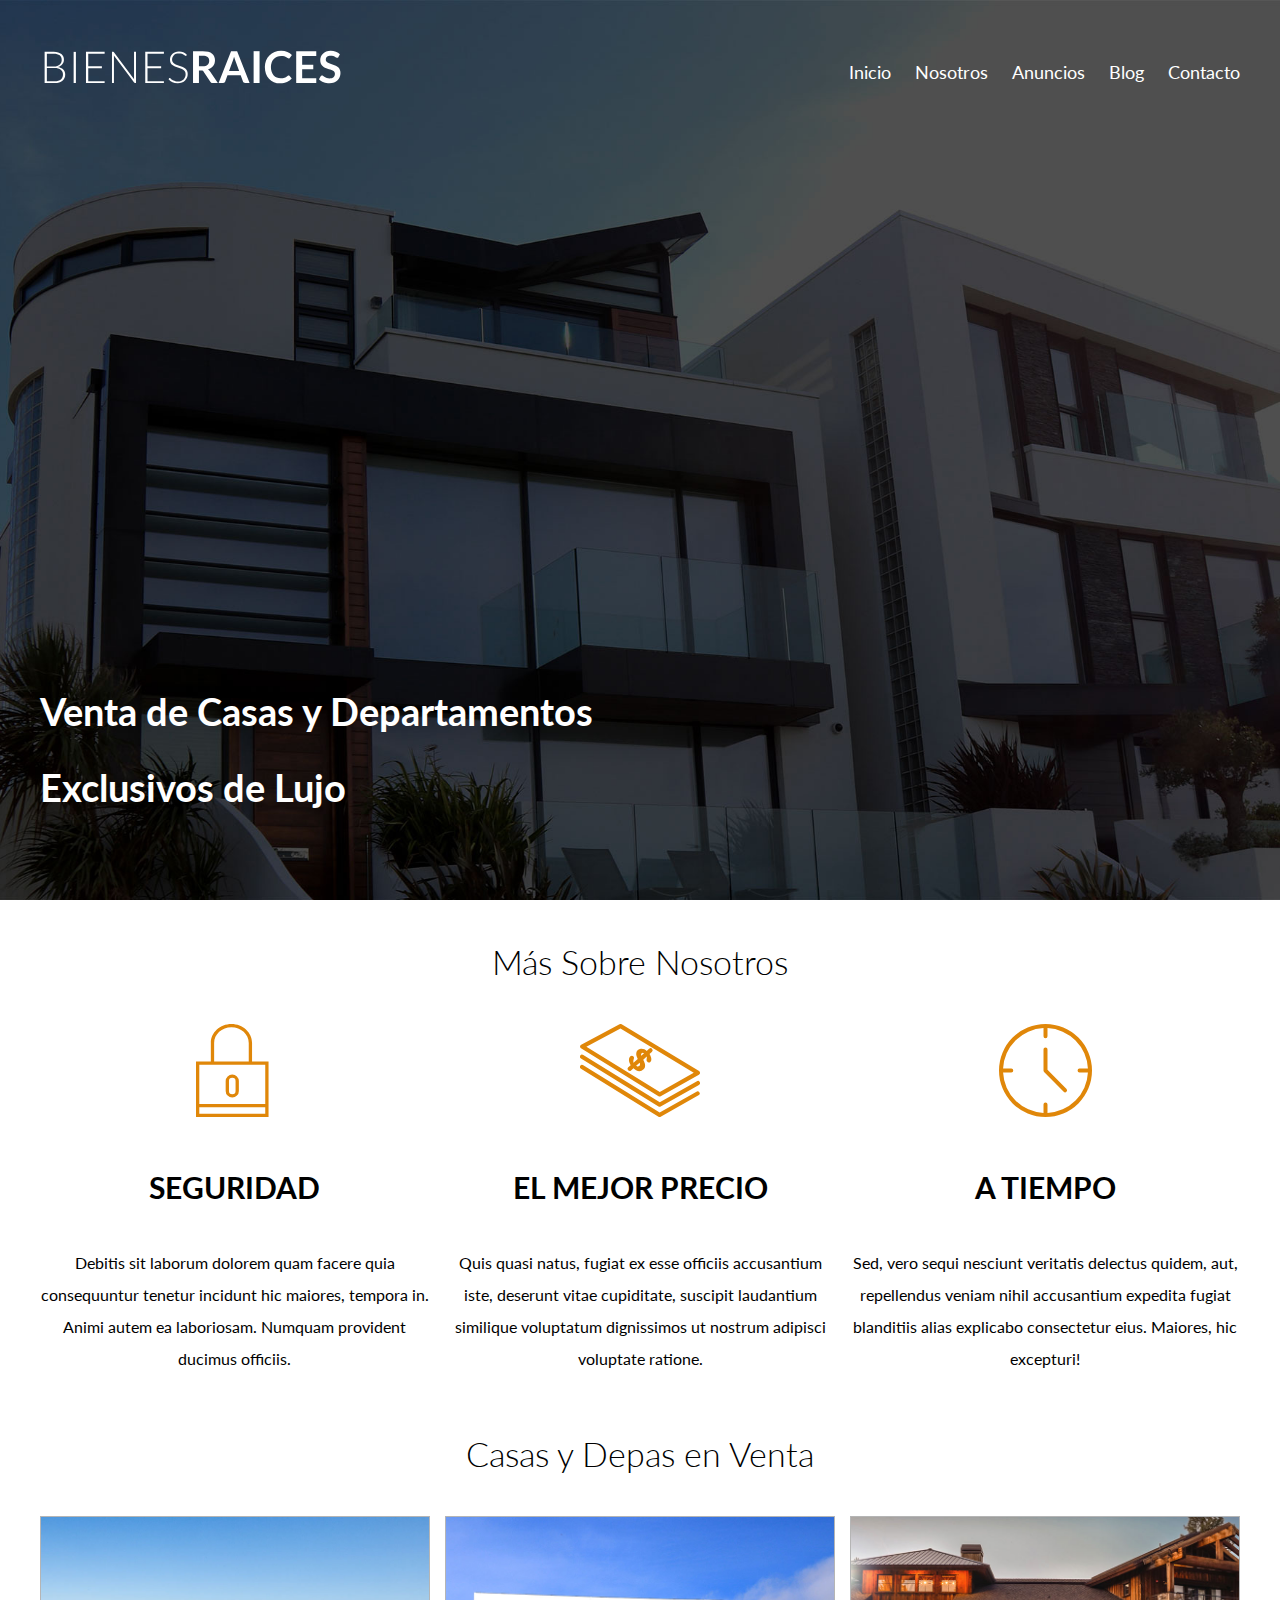
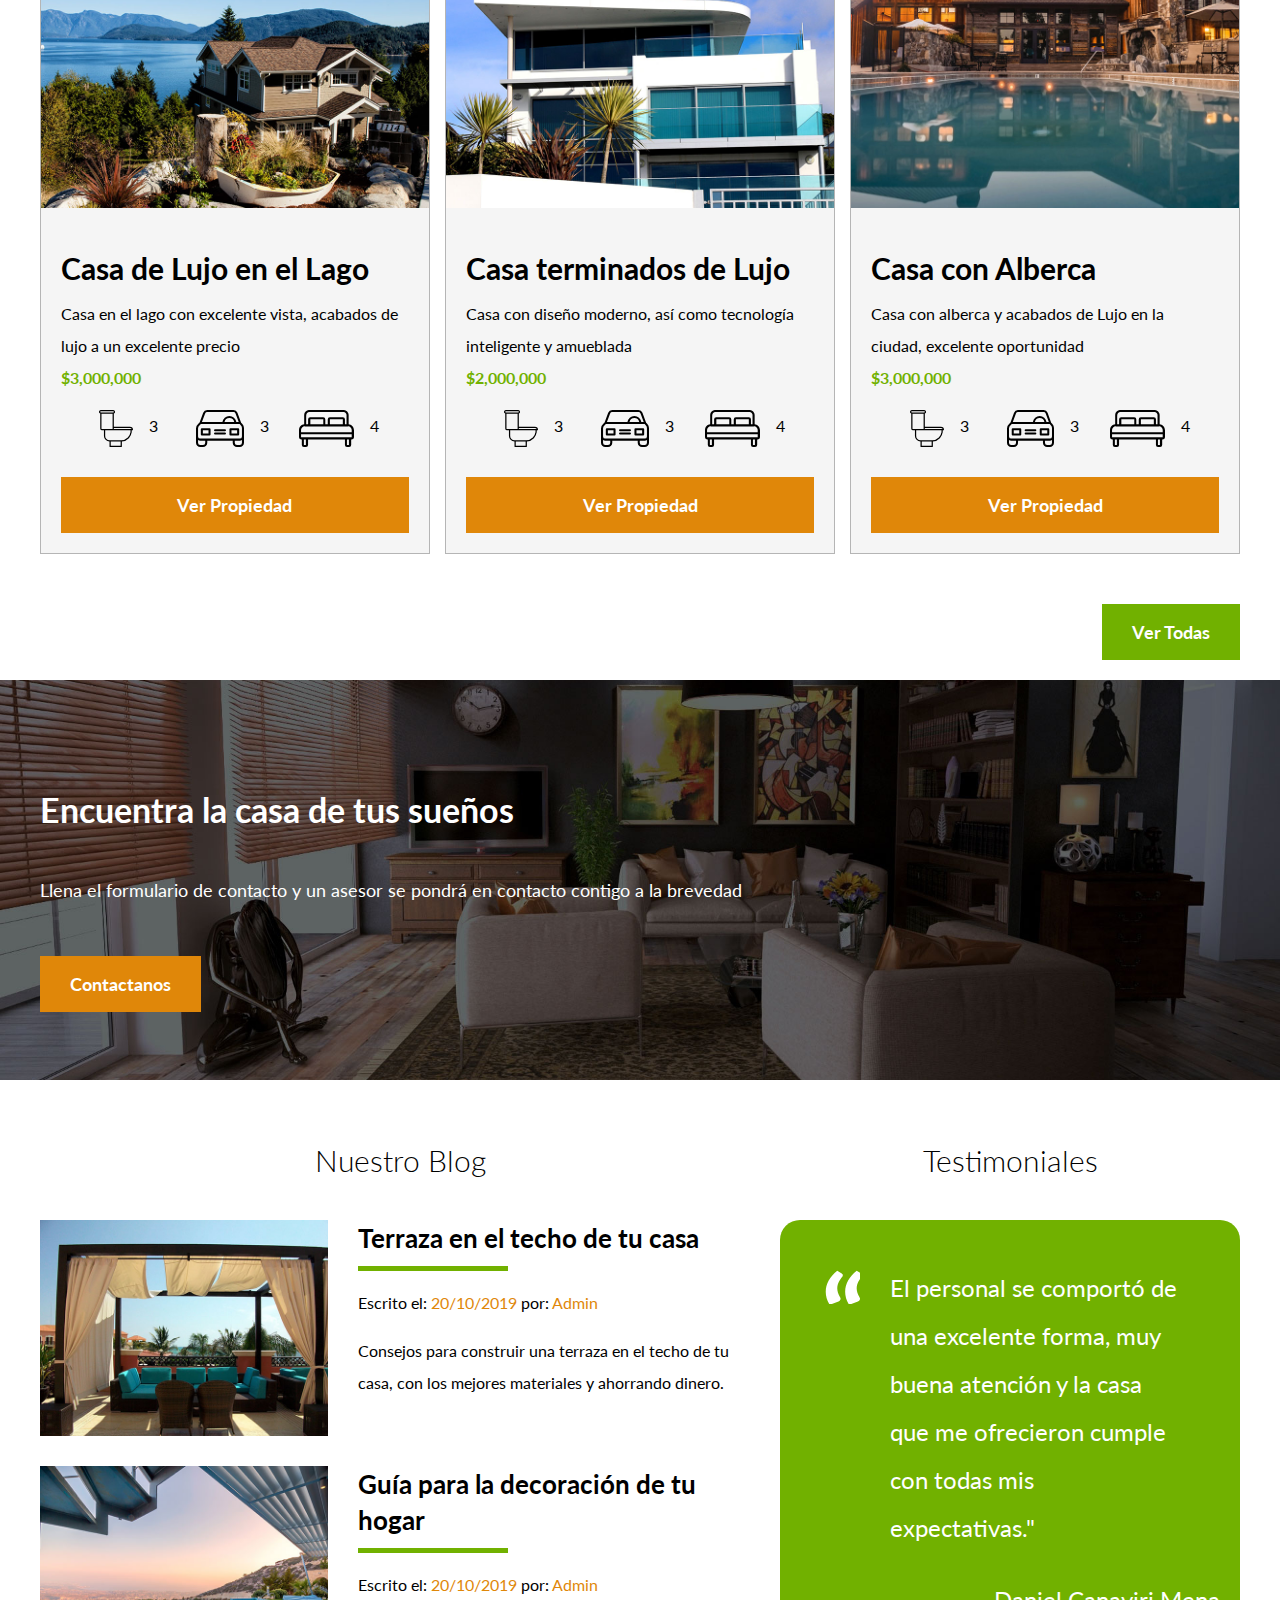
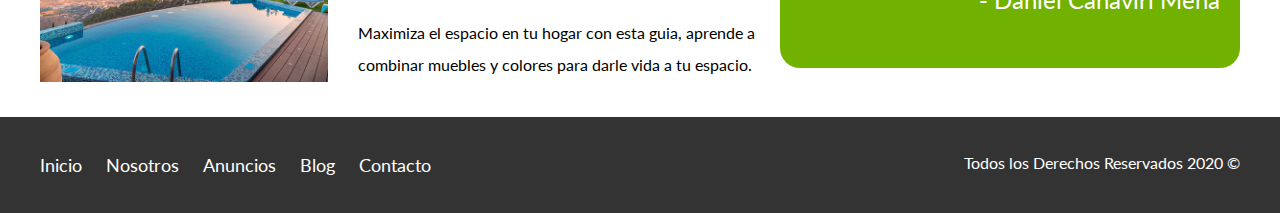
<file: index.html>
<!DOCTYPE html>
<html lang="es">
    <head>
        <meta charset="UTF-8">
        <meta name="viewport" content="width=device-width, initial-scale=1.0">
        <meta http-equiv="X-UA/Compatible" content="ie=edge">
        <title>Document</title>
        <link href="https://fonts.googleapis.com/css2?family=Lato:wght@300;400;700;900&display=swap" rel="stylesheet">
        <link rel="stylesheet" href="css/normalize.css">
        <link rel="stylesheet" href="css/styles.css">
    </head>
    <body>
        <header class="site-header inicio">
            <div class="contenedor contenido-header">
                <div class="barra">
                    <a href="https://danielcanavirimenawebdeveloper.github.io/SitioWeb-1-Bienes-Raices/">
                        <img src="img/logo.svg" alt="Logotipo de Bienes Raices">
                    </a>
                    <nav class="navegacion">
                        <a href="index.html">Inicio</a>
                        <a href="nosotros.html">Nosotros</a>
                        <a href="anuncios.html">Anuncios</a>
                        <a href="blog.html">Blog</a>
                        <a href="contacto.html">Contacto</a>
                    </nav>
                </div>
                <h1>Venta de Casas y Departamentos Exclusivos de Lujo</h1>
            </div>
        </header>

        <section class="contenedor seccion">
            <h2 class="fw-300 centrar-texto">Más Sobre Nosotros</h2>
            <div class="iconos-nosotros">
                <div class="icono">
                    <img src="img/icono1.svg" alt="Icono Seguridad">
                    <h3>Seguridad</h3>
                    <p>Debitis sit laborum dolorem quam facere quia consequuntur tenetur incidunt hic maiores, tempora in. Animi autem ea laboriosam. Numquam provident ducimus officiis.</p>
                </div>
                
                <div class="icono">
                    <img src="img/icono2.svg" alt="Icono Mejor Precio">
                    <h3>El Mejor Precio</h3>
                    <p>Quis quasi natus, fugiat ex esse officiis accusantium iste, deserunt vitae cupiditate, suscipit laudantium similique voluptatum dignissimos ut nostrum adipisci voluptate ratione.</p>
                </div>
                
                <div class="icono">
                    <img src="img/icono3.svg" alt="Icono a Tiempo">
                    <h3>A Tiempo</h3>
                    <p>Sed, vero sequi nesciunt veritatis delectus quidem, aut, repellendus veniam nihil accusantium expedita fugiat blanditiis alias explicabo consectetur eius. Maiores, hic excepturi!</p>
                </div>
            </div>
        </section>

        <main class="contenedor seccion">
            <h2 class="fw-300 centrar-texto">Casas y Depas en Venta</h2>
            <div class="contenedor-anuncios">
                <div class="anuncio">
                    <img src="img/anuncio1.jpg" alt="Anuncio casa en el lago">
                    <div class="contenido-anuncio">
                        <h3>Casa de Lujo en el Lago</h3>
                        <p>Casa en el lago con excelente vista, acabados de lujo a un excelente precio</p>
                        <p class="precio">$3,000,000</p>
                        <ul class="iconos-caracteristicas">
                            <li>
                                <img src="img/icono_wc.svg" alt="icono wc">
                                <p>3</p>
                            </li>
                            <li>
                                <img src="img/icono_estacionamiento.svg" alt="icono autos">
                                <p>3</p>
                            </li>
                            <li>
                                <img src="img/icono_dormitorio.svg" alt="icono habitaciones">
                                <p>4</p>
                            </li>
                        </ul>
                        <a href="anuncio.html" class="boton boton-amarillo d-block">Ver Propiedad</a>
                    </div>
                </div>
                
                <div class="anuncio">
                    <img src="img/anuncio2.jpg" alt="Anuncio casa de lujo">
                    <div class="contenido-anuncio">
                        <h3>Casa terminados de Lujo</h3>
                        <p>Casa con diseño moderno, así como tecnología inteligente y amueblada</p>
                        <p class="precio">$2,000,000</p>
                        <ul class="iconos-caracteristicas">
                            <li>
                                <img src="img/icono_wc.svg" alt="icono wc">
                                <p>3</p>
                            </li>
                            <li>
                                <img src="img/icono_estacionamiento.svg" alt="icono autos">
                                <p>3</p>
                            </li>
                            <li>
                                <img src="img/icono_dormitorio.svg" alt="icono habitaciones">
                                <p>4</p>
                            </li>
                        </ul>
                        <a href="anuncio.html" class="boton boton-amarillo d-block">Ver Propiedad</a>
                    </div>
                </div>
                
                <div class="anuncio">
                    <img src="img/anuncio3.jpg" alt="Anuncio casa con alberca">
                    <div class="contenido-anuncio">
                        <h3>Casa con Alberca</h3>
                        <p>Casa con alberca y acabados de Lujo en la ciudad, excelente oportunidad</p>
                        <p class="precio">$3,000,000</p>
                        <ul class="iconos-caracteristicas">
                            <li>
                                <img src="img/icono_wc.svg" alt="icono wc">
                                <p>3</p>
                            </li>
                            <li>
                                <img src="img/icono_estacionamiento.svg" alt="icono autos">
                                <p>3</p>
                            </li>
                            <li>
                                <img src="img/icono_dormitorio.svg" alt="icono habitaciones">
                                <p>4</p>
                            </li>
                        </ul>
                        <a href="anuncio.html" class="boton boton-amarillo d-block">Ver Propiedad</a>
                    </div>
                </div>
            </div>

            <div class="ver-todas">
                <a href="anuncios.html" class="boton boton-verde">Ver Todas</a>
            </div>
        </main>

        <section class="imagen-contacto">
            <div class="contenedor contenido-contacto">
                <h2>Encuentra la casa de tus sueños</h2>
                <p>Llena el formulario de contacto y un asesor se pondrá en contacto contigo a la brevedad</p>
                <a href="contacto.html" class="boton boton-amarillo">Contactanos</a>
            </div>
        </section>

        <div class="seccion-inferior contenedor seccion">
            <section class="blog">
                <h3 class="centrar-texto fw-300">Nuestro Blog</h3>
                
                <article class="entrada-blog">
                    <div class="imagen">
                        <img src="img/blog1.jpg" alt="Entrada de blog">
                    </div>
                    <div class="texto-entrada">
                        <a href="entrada.html">
                            <h4>Terraza en el techo de tu casa</h4>
                        </a>
                        <p>Escrito el: <span>20/10/2019</span> por: <span>Admin</span></p>
                        <p>Consejos para construir una terraza en el techo de tu casa, con los mejores materiales y ahorrando dinero.</p>
                    </div>
                </article>
                
                <article class="entrada-blog">
                    <div class="imagen">
                        <img src="img/blog2.jpg" alt="Entrada de blog">
                    </div>
                    <div class="texto-entrada">
                        <a href="entrada.html">
                            <h4>Guía para la decoración de tu hogar</h4>
                        </a>
                        <p>Escrito el: <span>20/10/2019</span> por: <span>Admin</span></p>
                        <p>Maximiza el espacio en tu hogar con esta guia, aprende a combinar muebles y colores  para darle vida a tu espacio.</p>
                    </div>  
                </article>
            </section>

            <section class="testimoniales">
                <h3 class="centrar-texto fw-300">Testimoniales</h3>
                <div class="testimonial">
                    <blockquote>
                        El personal se comportó de una excelente forma, muy buena atención y la casa que me ofrecieron cumple con todas mis expectativas."
                    </blockquote>
                    <p>- Daniel Canaviri Mena</p>
                </div>
            </section>
        </div>

        
        <footer class="site-footer seccion">
            <div class="contenedor contenedor-footer">
                <nav class="navegacion">
                    <a href="index.html">Inicio</a>
                    <a href="nosotros.html">Nosotros</a>
                    <a href="anuncios.html">Anuncios</a>
                    <a href="blog.html">Blog</a>
                    <a href="contacto.html">Contacto</a>
                </nav>
                <p class="copyright">Todos los Derechos Reservados 2020 &copy; </p>
            </div>
        </footer>

    </body>
</html>
</file>
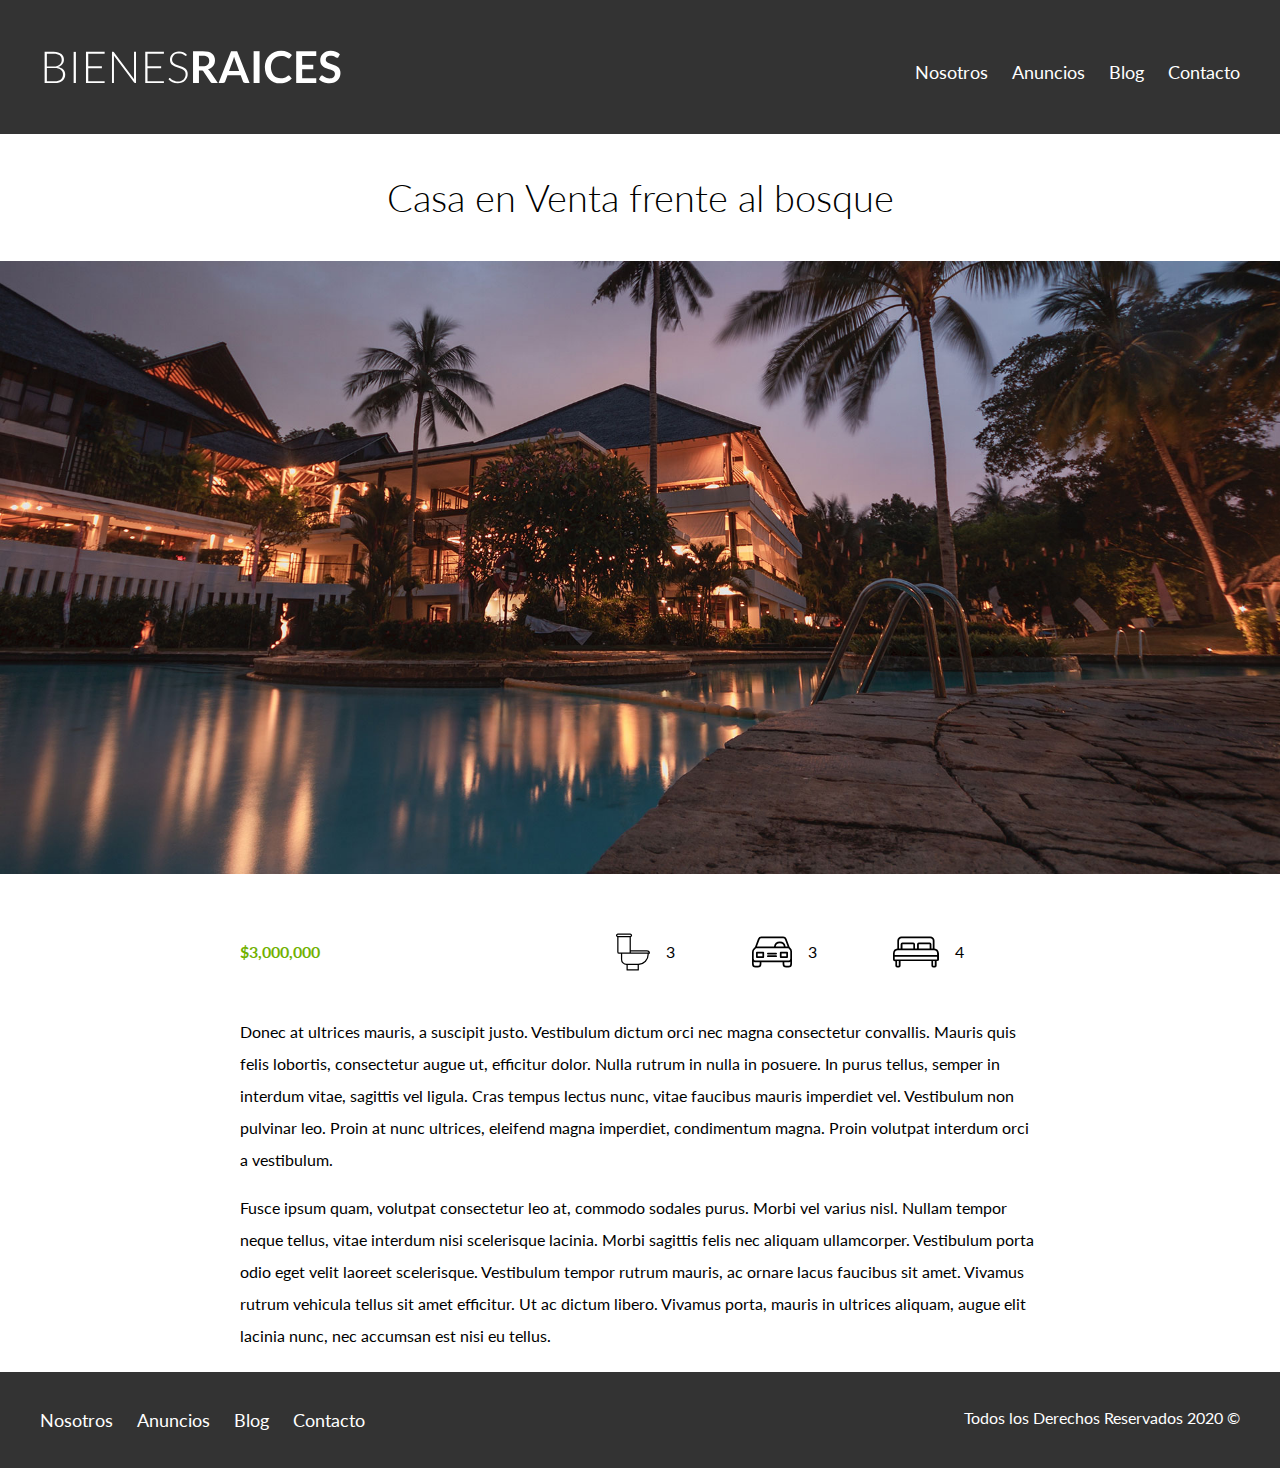
<file: anuncio.html>
<!DOCTYPE html>
<html lang="es">
    <head>
        <meta charset="UTF-8">
        <meta name="viewport" content="width=device-width, initial-scale=1.0">
        <meta http-equiv="X-UA/Compatible" content="ie=edge">
        <title>Nosotros</title>
        <link href="https://fonts.googleapis.com/css2?family=Lato:wght@300;400;700;900&display=swap" rel="stylesheet">
        <link rel="stylesheet" href="css/normalize.css">
        <link rel="stylesheet" href="css/styles.css">
    </head>
    <body>
        <header class="site-header">
            <div class="contenedor contenido-header">
                <div class="barra">
                    <a href="/">
                        <img src="img/logo.svg" alt="Logotipo de Bienes Raices">
                    </a>
                    <nav class="navegacion">
                        <a href="nosotros.html">Nosotros</a>
                        <a href="anuncios.html">Anuncios</a>
                        <a href="blog.html">Blog</a>
                        <a href="contacto.html">Contacto</a>
                    </nav>
                </div>
            </div>
        </header>

        <h1 class="fw-300 centrar-texto">Casa en Venta frente al bosque</h1>

        <img src="img/destacada.jpg" alt="Imagen Anuncio">

        <main class="contenedor seccion contenido-centrado">
            <div class="resumen-propiedad">
                <p class="precio">$3,000,000</p>
                <ul class="iconos-caracteristicas">
                    <li>
                        <img src="img/icono_wc.svg" alt="icono wc">
                        <p>3</p>
                    </li>
                    <li>
                        <img src="img/icono_estacionamiento.svg" alt="icono autos">
                        <p>3</p>
                    </li>
                    <li>
                        <img src="img/icono_dormitorio.svg" alt="icono habitaciones">
                        <p>4</p>
                    </li>
                </ul>
            </div><!-- resumen-propiedad -->
            <p>Donec at ultrices mauris, a suscipit justo. Vestibulum dictum orci nec magna consectetur convallis. Mauris quis felis lobortis, consectetur augue ut, efficitur dolor. Nulla rutrum in nulla in posuere. In purus tellus, semper in interdum vitae, sagittis vel ligula. Cras tempus lectus nunc, vitae faucibus mauris imperdiet vel. Vestibulum non pulvinar leo. Proin at nunc ultrices, eleifend magna imperdiet, condimentum magna. Proin volutpat interdum orci a vestibulum.</p>

            <p>Fusce ipsum quam, volutpat consectetur leo at, commodo sodales purus. Morbi vel varius nisl. Nullam tempor neque tellus, vitae interdum nisi scelerisque lacinia. Morbi sagittis felis nec aliquam ullamcorper. Vestibulum porta odio eget velit laoreet scelerisque. Vestibulum tempor rutrum mauris, ac ornare lacus faucibus sit amet. Vivamus rutrum vehicula tellus sit amet efficitur. Ut ac dictum libero. Vivamus porta, mauris in ultrices aliquam, augue elit lacinia nunc, nec accumsan est nisi eu tellus.</p>
        </main>
        

        

        
        <footer class="site-footer seccion">
            <div class="contenedor contenedor-footer">
                <nav class="navegacion">
                    <a href="nosotros.html">Nosotros</a>
                    <a href="anuncios.html">Anuncios</a>
                    <a href="blog.html">Blog</a>
                    <a href="contacto.html">Contacto</a>
                </nav>
                <p class="copyright">Todos los Derechos Reservados 2020 &copy; </p>
            </div>
        </footer>

    </body>
</html>
</file>
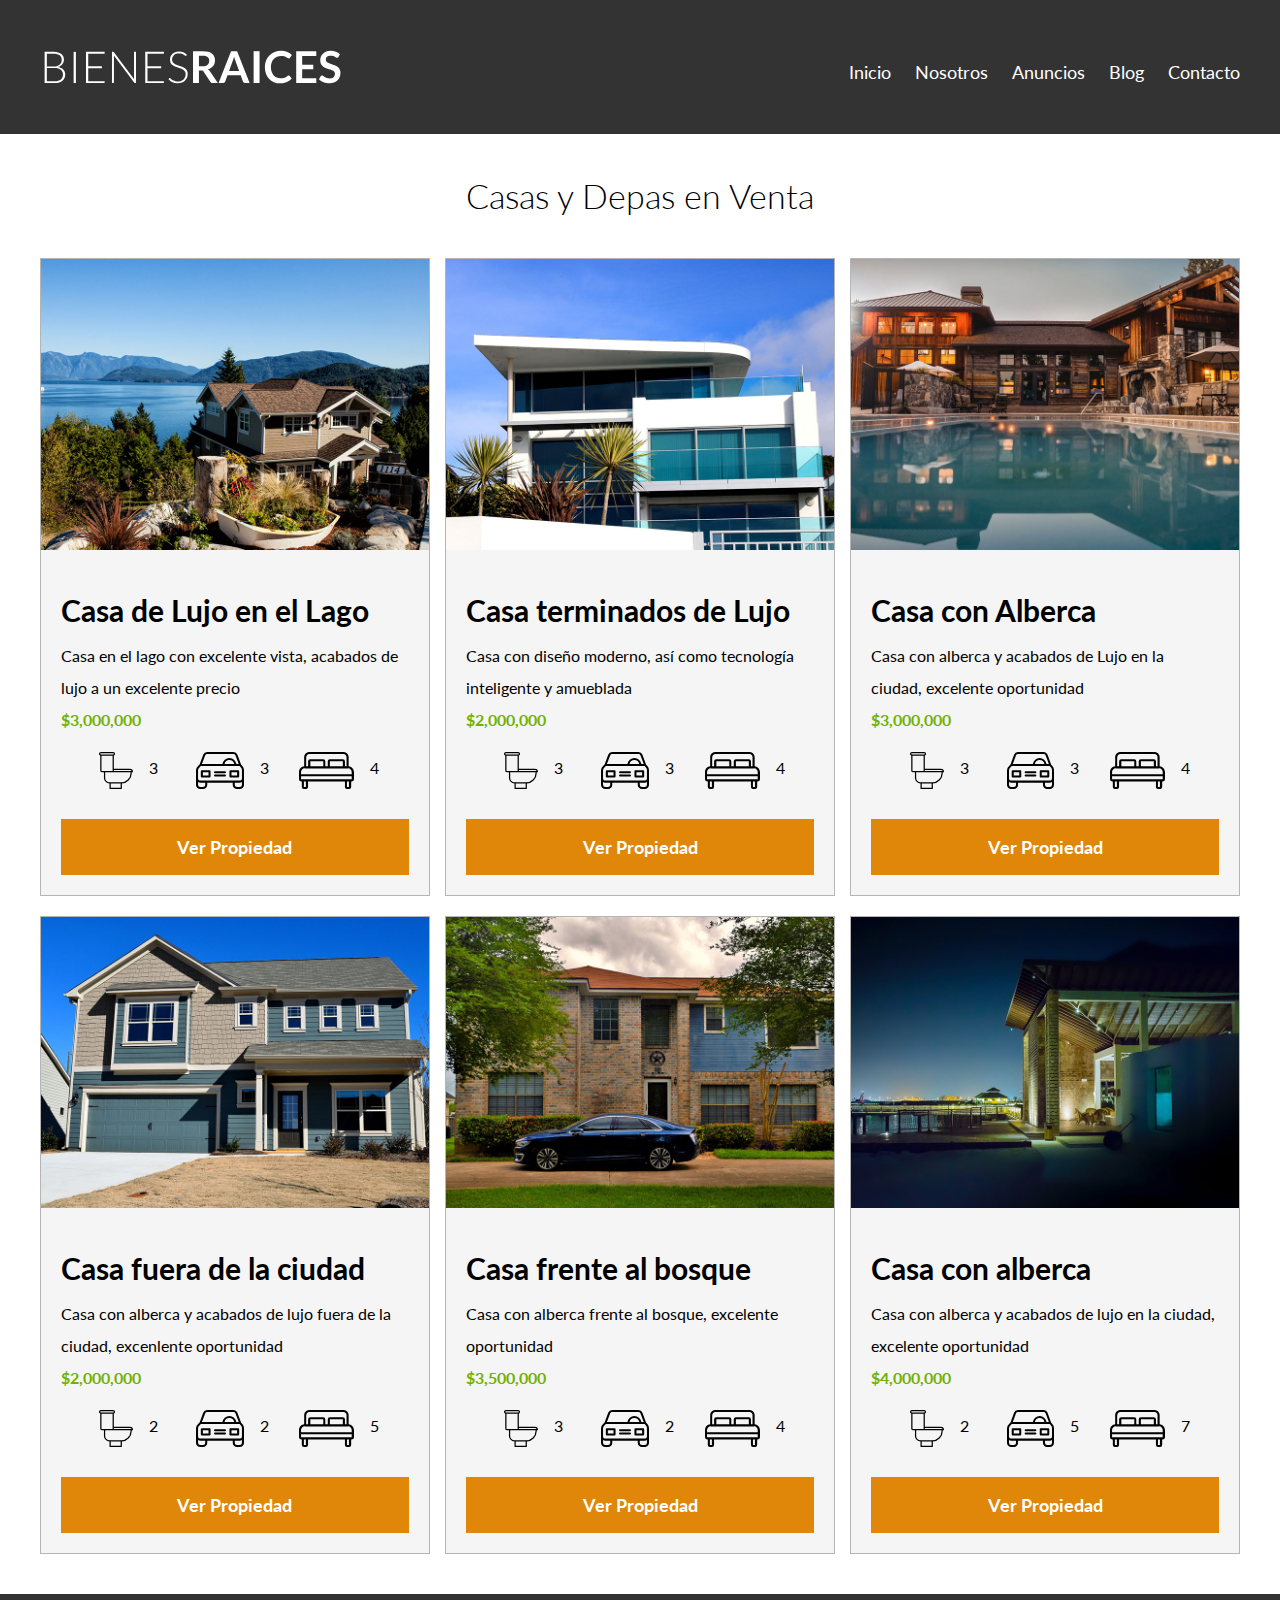
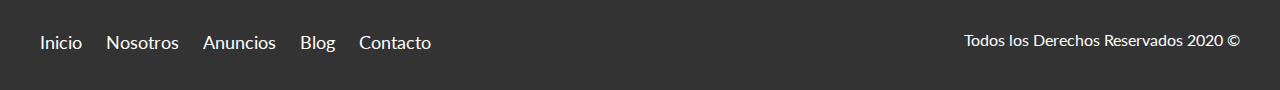
<file: anuncios.html>
<!DOCTYPE html>
<html lang="es">
    <head>
        <meta charset="UTF-8">
        <meta name="viewport" content="width=device-width, initial-scale=1.0">
        <meta http-equiv="X-UA/Compatible" content="ie=edge">
        <title>Anuncios</title>
        <link href="https://fonts.googleapis.com/css2?family=Lato:wght@300;400;700;900&display=swap" rel="stylesheet">
        <link rel="stylesheet" href="css/normalize.css">
        <link rel="stylesheet" href="css/styles.css">
    </head>
    <body>
        <header class="site-header">
            <div class="contenedor contenido-header">
                <div class="barra">
                    <a href="index.html">
                        <img src="img/logo.svg" alt="Logotipo de Bienes Raices">
                    </a>
                    <nav class="navegacion">
                        <a href="index.html">Inicio</a>
                        <a href="nosotros.html">Nosotros</a>
                        <a href="anuncios.html">Anuncios</a>
                        <a href="blog.html">Blog</a>
                        <a href="contacto.html">Contacto</a>
                    </nav>
                </div>
            </div>
        </header>

        <main class="contenedor seccion">
            <h2 class="fw-300 centrar-texto">Casas y Depas en Venta</h2>
            <div class="contenedor-anuncios">
                <div class="anuncio">
                    <img src="img/anuncio1.jpg" alt="Anuncio casa en el lago">
                    <div class="contenido-anuncio">
                        <h3>Casa de Lujo en el Lago</h3>
                        <p>Casa en el lago con excelente vista, acabados de lujo a un excelente precio</p>
                        <p class="precio">$3,000,000</p>
                        <ul class="iconos-caracteristicas">
                            <li>
                                <img src="img/icono_wc.svg" alt="icono wc">
                                <p>3</p>
                            </li>
                            <li>
                                <img src="img/icono_estacionamiento.svg" alt="icono autos">
                                <p>3</p>
                            </li>
                            <li>
                                <img src="img/icono_dormitorio.svg" alt="icono habitaciones">
                                <p>4</p>
                            </li>
                        </ul>
                        <a href="anuncio.html" class="boton boton-amarillo d-block">Ver Propiedad</a>
                    </div>
                </div>
                
                <div class="anuncio">
                    <img src="img/anuncio2.jpg" alt="Anuncio casa de lujo">
                    <div class="contenido-anuncio">
                        <h3>Casa terminados de Lujo</h3>
                        <p>Casa con diseño moderno, así como tecnología inteligente y amueblada</p>
                        <p class="precio">$2,000,000</p>
                        <ul class="iconos-caracteristicas">
                            <li>
                                <img src="img/icono_wc.svg" alt="icono wc">
                                <p>3</p>
                            </li>
                            <li>
                                <img src="img/icono_estacionamiento.svg" alt="icono autos">
                                <p>3</p>
                            </li>
                            <li>
                                <img src="img/icono_dormitorio.svg" alt="icono habitaciones">
                                <p>4</p>
                            </li>
                        </ul>
                        <a href="anuncio.html" class="boton boton-amarillo d-block">Ver Propiedad</a>
                    </div>
                </div>
                
                <div class="anuncio">
                    <img src="img/anuncio3.jpg" alt="Anuncio casa con alberca">
                    <div class="contenido-anuncio">
                        <h3>Casa con Alberca</h3>
                        <p>Casa con alberca y acabados de Lujo en la ciudad, excelente oportunidad</p>
                        <p class="precio">$3,000,000</p>
                        <ul class="iconos-caracteristicas">
                            <li>
                                <img src="img/icono_wc.svg" alt="icono wc">
                                <p>3</p>
                            </li>
                            <li>
                                <img src="img/icono_estacionamiento.svg" alt="icono autos">
                                <p>3</p>
                            </li>
                            <li>
                                <img src="img/icono_dormitorio.svg" alt="icono habitaciones">
                                <p>4</p>
                            </li>
                        </ul>
                        <a href="anuncio.html" class="boton boton-amarillo d-block">Ver Propiedad</a>
                    </div>
                </div>

                <div class="anuncio">
                    <img src="img/anuncio4.jpg" alt="Anuncio casa de lujo">
                    <div class="contenido-anuncio">
                        <h3>Casa fuera de la ciudad</h3>
                        <p>Casa con alberca y acabados de lujo fuera de la ciudad, excenlente oportunidad</p>
                        <p class="precio">$2,000,000</p>
                        <ul class="iconos-caracteristicas">
                            <li>
                                <img src="img/icono_wc.svg" alt="icono wc">
                                <p>2</p>
                            </li>
                            <li>
                                <img src="img/icono_estacionamiento.svg" alt="icono autos">
                                <p>2</p>
                            </li>
                            <li>
                                <img src="img/icono_dormitorio.svg" alt="icono habitaciones">
                                <p>5</p>
                            </li>
                        </ul>
                        <a href="anuncio.html" class="boton boton-amarillo d-block">Ver Propiedad</a>
                    </div>
                </div>

                <div class="anuncio">
                    <img src="img/anuncio5.jpg" alt="Anuncio casa frente al bosque">
                    <div class="contenido-anuncio">
                        <h3>Casa frente al bosque</h3>
                        <p>Casa con alberca frente al bosque, excelente oportunidad</p>
                        <p class="precio">$3,500,000</p>
                        <ul class="iconos-caracteristicas">
                            <li>
                                <img src="img/icono_wc.svg" alt="icono wc">
                                <p>3</p>
                            </li>
                            <li>
                                <img src="img/icono_estacionamiento.svg" alt="icono autos">
                                <p>2</p>
                            </li>
                            <li>
                                <img src="img/icono_dormitorio.svg" alt="icono habitaciones">
                                <p>4</p>
                            </li>
                        </ul>
                        <a href="anuncio.html" class="boton boton-amarillo d-block">Ver Propiedad</a>
                    </div>
                </div>

                <div class="anuncio">
                    <img src="img/anuncio6.jpg" alt="Anuncio casa con alberca">
                    <div class="contenido-anuncio">
                        <h3>Casa con alberca</h3>
                        <p>Casa con alberca y acabados de lujo en la ciudad, excelente oportunidad</p>
                        <p class="precio">$4,000,000</p>
                        <ul class="iconos-caracteristicas">
                            <li>
                                <img src="img/icono_wc.svg" alt="icono wc">
                                <p>2</p>
                            </li>
                            <li>
                                <img src="img/icono_estacionamiento.svg" alt="icono autos">
                                <p>5</p>
                            </li>
                            <li>
                                <img src="img/icono_dormitorio.svg" alt="icono habitaciones">
                                <p>7</p>
                            </li>
                        </ul>
                        <a href="anuncio.html" class="boton boton-amarillo d-block">Ver Propiedad</a>
                    </div>
                </div>
            </div>

        </main>
        

        
        <footer class="site-footer seccion">
            <div class="contenedor contenedor-footer">
                <nav class="navegacion">
                    <a href="index.html">Inicio</a>
                    <a href="nosotros.html">Nosotros</a>
                    <a href="anuncios.html">Anuncios</a>
                    <a href="blog.html">Blog</a>
                    <a href="contacto.html">Contacto</a>
                </nav>
                <p class="copyright">Todos los Derechos Reservados 2020 &copy; </p>
            </div>
        </footer>

    </body>
</html>
</file>
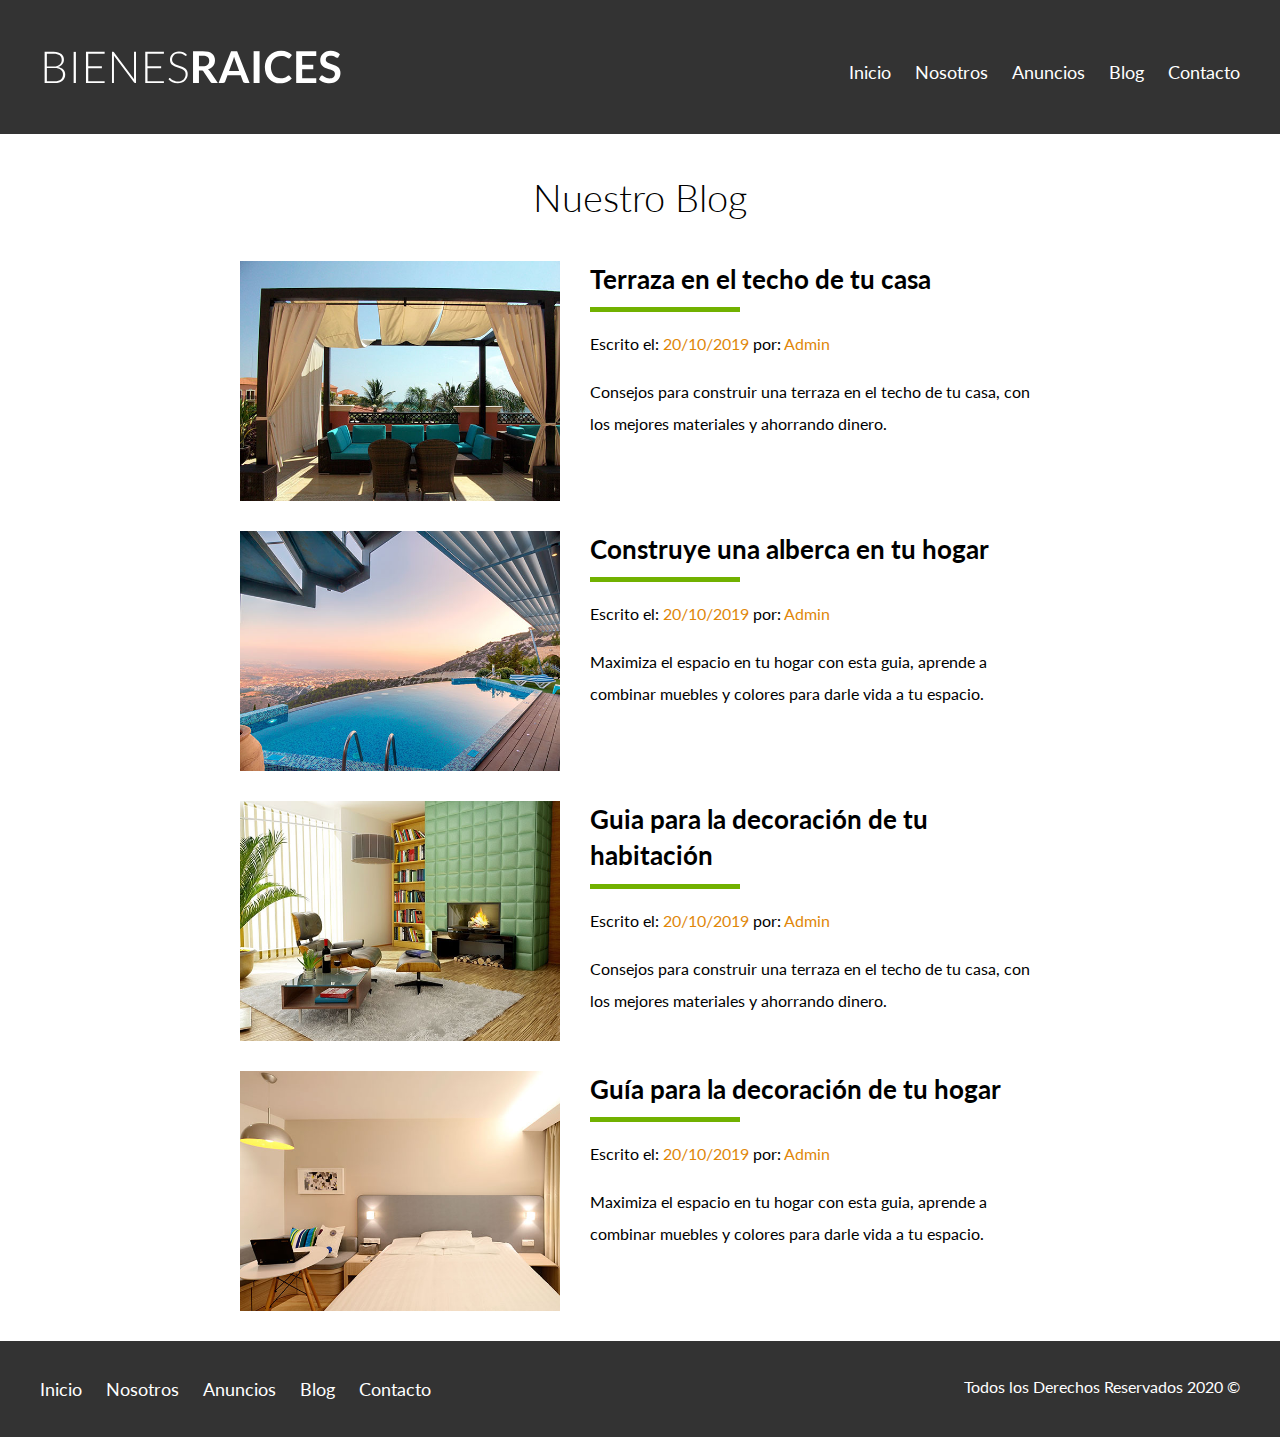
<file: blog.html>
<!DOCTYPE html>
<html lang="es">
    <head>
        <meta charset="UTF-8">
        <meta name="viewport" content="width=device-width, initial-scale=1.0">
        <meta http-equiv="X-UA/Compatible" content="ie=edge">
        <title>Nosotros</title>
        <link href="https://fonts.googleapis.com/css2?family=Lato:wght@300;400;700;900&display=swap" rel="stylesheet">
        <link rel="stylesheet" href="css/normalize.css">
        <link rel="stylesheet" href="css/styles.css">
    </head>
    <body>
        <header class="site-header">
            <div class="contenedor contenido-header">
                <div class="barra">
                    <a href="index">
                        <img src="img/logo.svg" alt="Logotipo de Bienes Raices">
                    </a>
                    <nav class="navegacion">
                        <a href="index.html">Inicio</a>
                        <a href="nosotros.html">Nosotros</a>
                        <a href="anuncios.html">Anuncios</a>
                        <a href="blog.html">Blog</a>
                        <a href="contacto.html">Contacto</a>
                    </nav>
                </div>
            </div>
        </header>

        
        
        
        <main class="contenedor seccion contenido-centrado">
            <h1 class="fw-300 centrar-texto">Nuestro Blog</h1>

            <article class="entrada-blog">
                <div class="imagen">
                    <img src="img/blog1.jpg" alt="Entrada de blog">
                </div>
                <div class="texto-entrada">
                    <a href="entrada.html">
                        <h4>Terraza en el techo de tu casa</h4>
                    </a>
                    <p>Escrito el: <span>20/10/2019</span> por: <span>Admin</span></p>
                    <p>Consejos para construir una terraza en el techo de tu casa, con los mejores materiales y ahorrando dinero.</p>
                </div>
            </article>
            
            <article class="entrada-blog">
                <div class="imagen">
                    <img src="img/blog2.jpg" alt="Entrada de blog">
                </div>
                <div class="texto-entrada">
                    <a href="entrada.html">
                        <h4>Construye una alberca en tu hogar</h4>
                    </a>
                    <p>Escrito el: <span>20/10/2019</span> por: <span>Admin</span></p>
                    <p>Maximiza el espacio en tu hogar con esta guia, aprende a combinar muebles y colores  para darle vida a tu espacio.</p>
                </div>  
            </article>

            <article class="entrada-blog">
                <div class="imagen">
                    <img src="img/blog3.jpg" alt="Entrada de blog">
                </div>
                <div class="texto-entrada">
                    <a href="entrada.html">
                        <h4>Guia para la decoración de tu habitación</h4>
                    </a>
                    <p>Escrito el: <span>20/10/2019</span> por: <span>Admin</span></p>
                    <p>Consejos para construir una terraza en el techo de tu casa, con los mejores materiales y ahorrando dinero.</p>
                </div>
            </article>
            
            <article class="entrada-blog">
                <div class="imagen">
                    <img src="img/blog4.jpg" alt="Entrada de blog">
                </div>
                <div class="texto-entrada">
                    <a href="entrada.html">
                        <h4>Guía para la decoración de tu hogar</h4>
                    </a>
                    <p>Escrito el: <span>20/10/2019</span> por: <span>Admin</span></p>
                    <p>Maximiza el espacio en tu hogar con esta guia, aprende a combinar muebles y colores  para darle vida a tu espacio.</p>
                </div>  
            </article>
            
        </main>
        

        

        
        <footer class="site-footer seccion">
            <div class="contenedor contenedor-footer">
                <nav class="navegacion">
                    <a href="index.html">Inicio</a>
                    <a href="nosotros.html">Nosotros</a>
                    <a href="anuncios.html">Anuncios</a>
                    <a href="blog.html">Blog</a>
                    <a href="contacto.html">Contacto</a>
                </nav>
                <p class="copyright">Todos los Derechos Reservados 2020 &copy; </p>
            </div>
        </footer>

    </body>
</html>
</file>
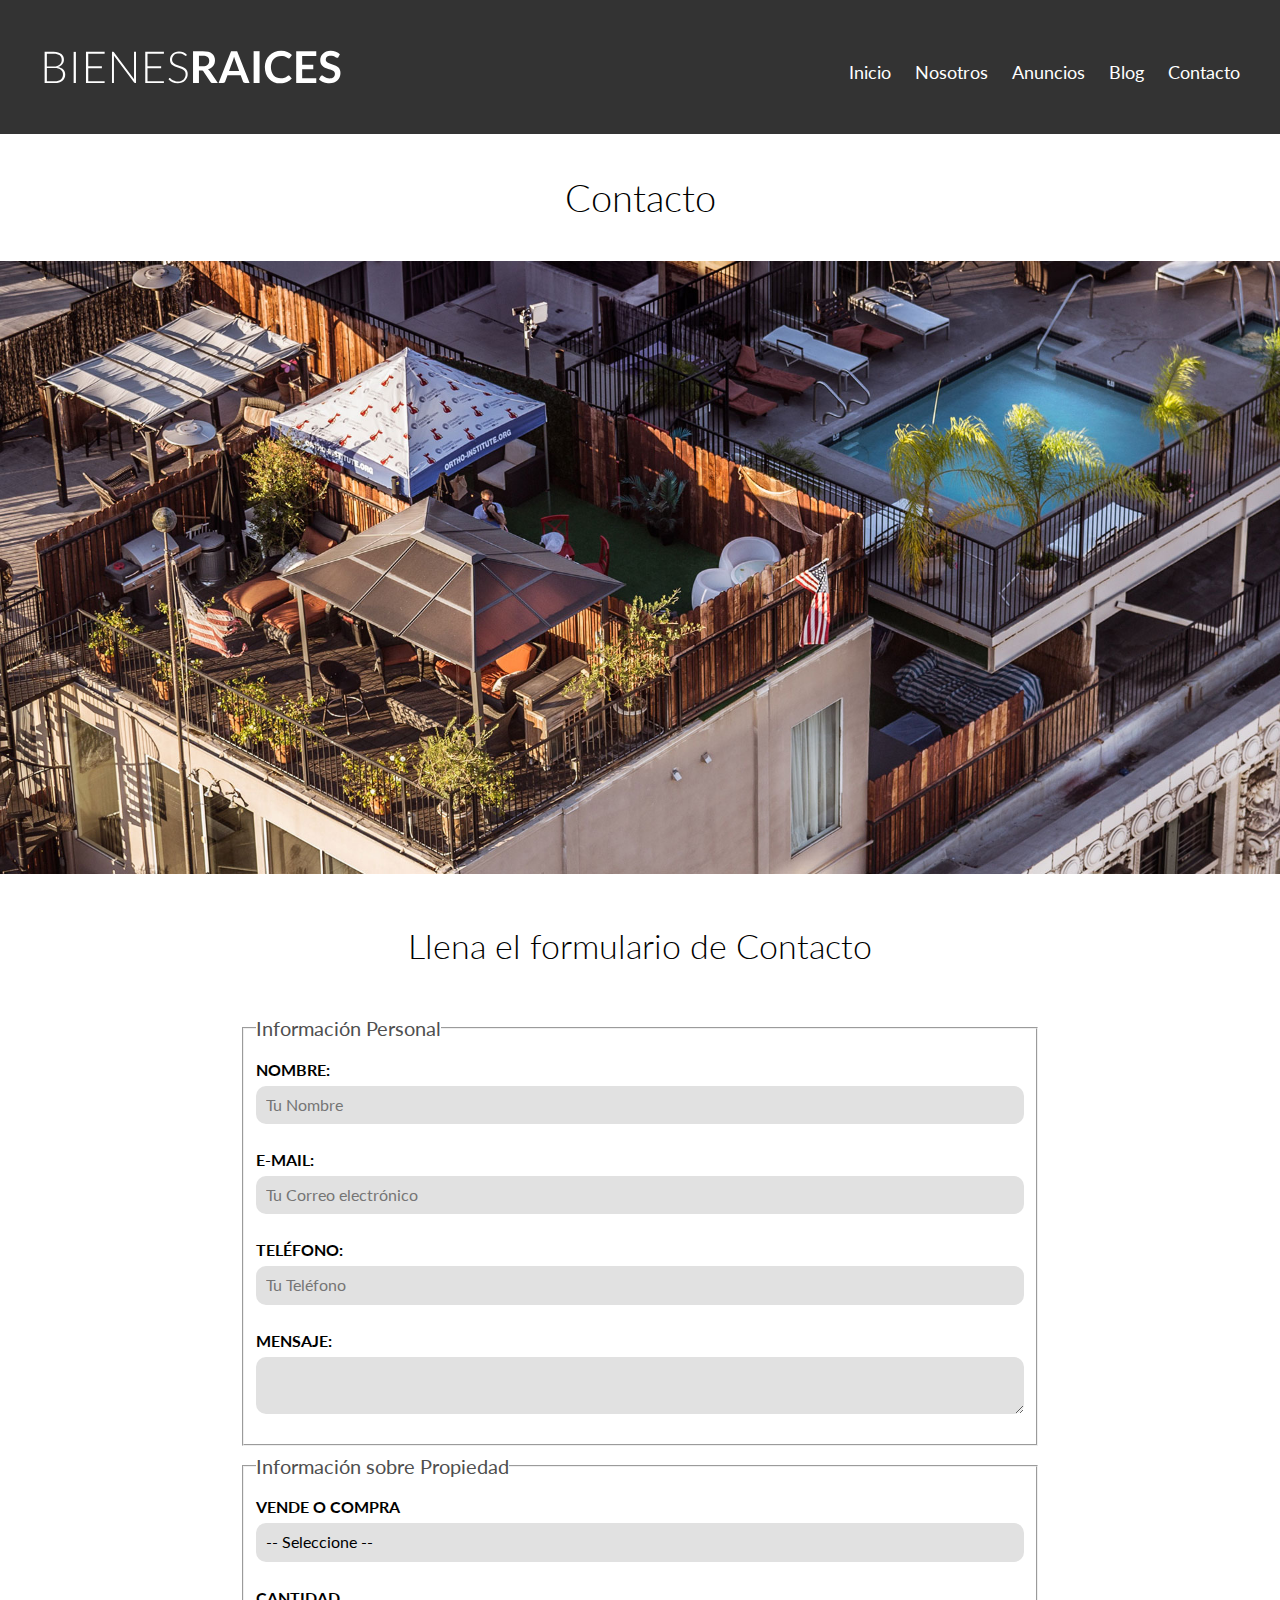
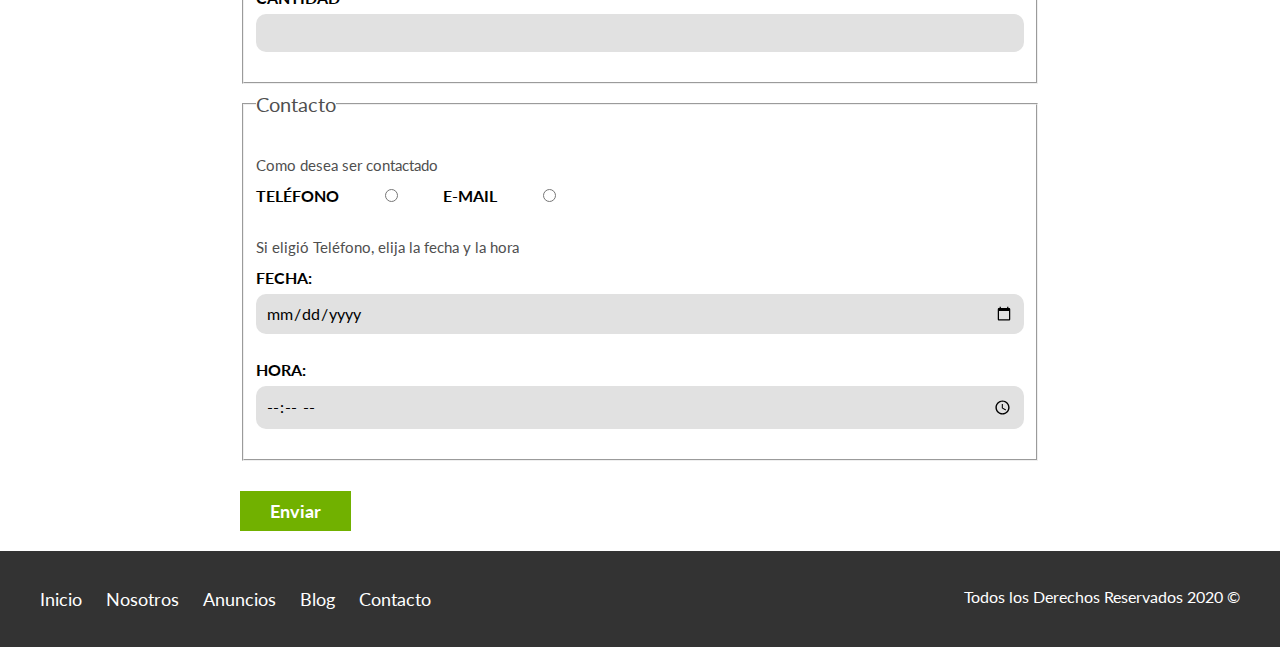
<file: contacto.html>
<!DOCTYPE html>
<html lang="es">
    <head>
        <meta charset="UTF-8">
        <meta name="viewport" content="width=device-width, initial-scale=1.0">
        <meta http-equiv="X-UA/Compatible" content="ie=edge">
        <title>Nosotros</title>
        <link href="https://fonts.googleapis.com/css2?family=Lato:wght@300;400;700;900&display=swap" rel="stylesheet">
        <link rel="stylesheet" href="css/normalize.css">
        <link rel="stylesheet" href="css/styles.css">
    </head>
    <body>
        <header class="site-header">
            <div class="contenedor contenido-header">
                <div class="barra">
                    <a href="index.html">
                        <img src="img/logo.svg" alt="Logotipo de Bienes Raices">
                    </a>
                    <nav class="navegacion">
                        <a href="index.html">Inicio</a>
                        <a href="nosotros.html">Nosotros</a>
                        <a href="anuncios.html">Anuncios</a>
                        <a href="blog.html">Blog</a>
                        <a href="contacto.html">Contacto</a>
                    </nav>
                </div>
            </div>
        </header>

        <h1 class="fw-300 centrar-texto">Contacto</h1>

        <img src="img/destacada3.jpg" alt="Imagen Principal">

        <main class="contenedor seccion contenido-centrado">
            <h2 class="fw-300 centrar-texto">Llena el formulario de Contacto</h2>

            <form class="contacto" action="">

                <fieldset>  
                    <legend>Información Personal</legend>
                    <label for="nombre">Nombre:</label>
                    <input type="text" id="nombre" placeholder="Tu Nombre">
    
                    <label for="email">E-mail:</label>
                    <input type="email" id="email" placeholder="Tu Correo electrónico" required>
    
                    <label for="telefono">Teléfono: </label>
                    <input type="tel" id="telefono" placeholder="Tu Teléfono">
    
                    <label for="mensaje">Mensaje: </label>
                    <textarea id="mensaje"></textarea>
                </fieldset>

                <fieldset>
                    <legend>Información sobre Propiedad</legend>
                    <label for="opciones">Vende o Compra</label>
                    <select id="opciones">
                        <option value="" disabled selected>-- Seleccione --</option>
                        <option value="">Compra</option>
                        <option value="">Vende</option>
                    </select>

                    <label for="cantidad">Cantidad</label>
                    <input type="number" min="0" max="10" step="2">
                </fieldset>

                <fieldset>
                    <legend>Contacto</legend>
                    <p>Como desea ser contactado</p>

                    <div class="forma-contacto">
                        <label for="telefono">Teléfono</label>
                        <input type="radio" name="contacto" value="telefono" id="telefono">
    
                        <label for="correo">E-mail</label>
                        <input type="radio" name="contacto" value="correo" id="correo">
                    </div>


                    <!-- <p>Elija del Menu</p>
                    <input type="checkbox" name="orden" value="hamburguesa">Hamburguesa
                    <input type="checkbox" name="orden" value="papas">Papas
                    <input type="checkbox" name="orden" value="cerveza">Cerveza -->
                    
                    <p>Si eligió Teléfono, elija la fecha y la hora</p>
                    
                    <label for="fecha">Fecha:</label>
                    <input type="date" id="fecha">

                    <label for="hora">Hora:</label>
                    <input type="time" id="hora" min="09:00" max="23:00">

                    <!-- 
                        <input type="password"> 
                        <input type="search">
                        <input type="url">
                    -->
                </fieldset>

                <input type="submit" value="Enviar" class="boton boton-verde">
            </form>
        </main>

        <footer class="site-footer seccion">
            <div class="contenedor contenedor-footer">
                <nav class="navegacion">
                    <a href="index.html">Inicio</a>
                    <a href="nosotros.html">Nosotros</a>
                    <a href="anuncios.html">Anuncios</a>
                    <a href="blog.html">Blog</a>
                    <a href="contacto.html">Contacto</a>
                </nav>
                <p class="copyright">Todos los Derechos Reservados 2020 &copy; </p>
            </div>
        </footer>

    </body>
</html>
</file>
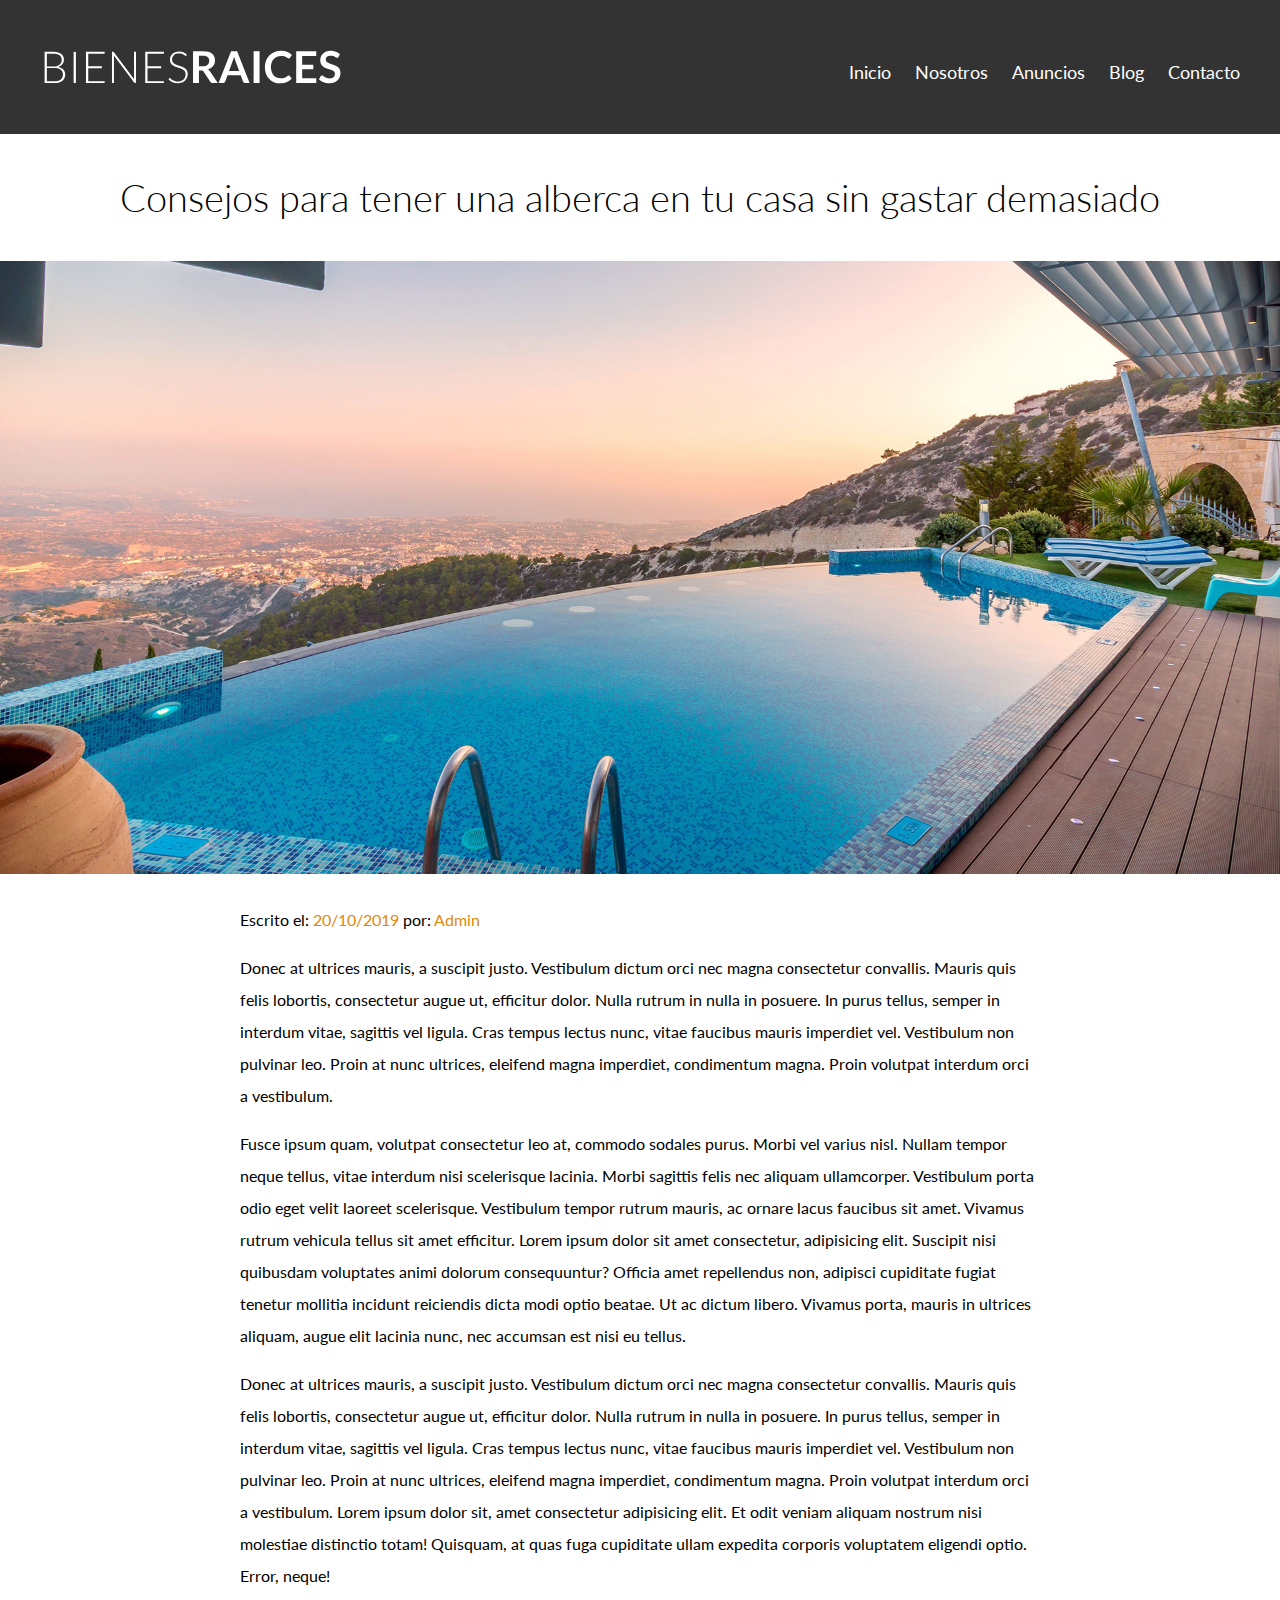
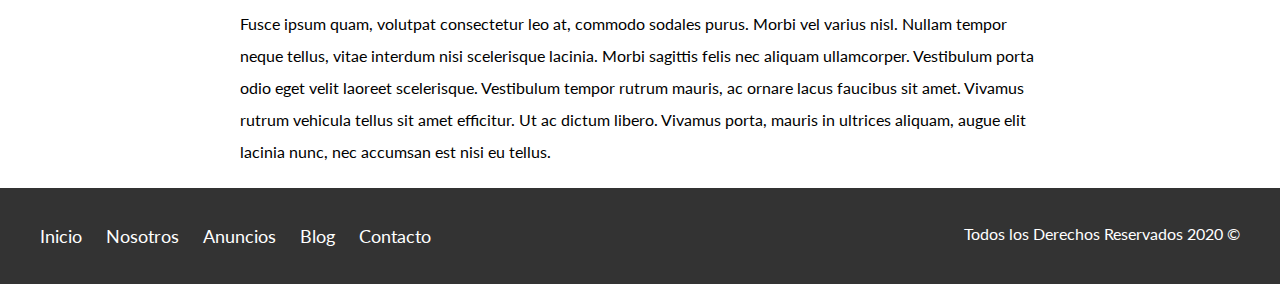
<file: entrada.html>
<!DOCTYPE html>
<html lang="es">
    <head>
        <meta charset="UTF-8">
        <meta name="viewport" content="width=device-width, initial-scale=1.0">
        <meta http-equiv="X-UA/Compatible" content="ie=edge">
        <title>Nosotros</title>
        <link href="https://fonts.googleapis.com/css2?family=Lato:wght@300;400;700;900&display=swap" rel="stylesheet">
        <link rel="stylesheet" href="css/normalize.css">
        <link rel="stylesheet" href="css/styles.css">
    </head>
    <body>
        <header class="site-header">
            <div class="contenedor contenido-header">
                <div class="barra">
                    <a href="index.html">
                        <img src="img/logo.svg" alt="Logotipo de Bienes Raices">
                    </a>
                    <nav class="navegacion">
                        <a href="index.html">Inicio</a>
                        <a href="nosotros.html">Nosotros</a>
                        <a href="anuncios.html">Anuncios</a>
                        <a href="blog.html">Blog</a>
                        <a href="contacto.html">Contacto</a>
                    </nav>
                </div>
            </div>
        </header>

        <h1 class="fw-300 centrar-texto">Consejos para tener una alberca en tu casa sin gastar demasiado</h1>

        <img src="img/destacada2.jpg" alt="Imagen Principal">

        <main class="contenedor seccion contenido-centrado texto-entrada">

            <p>Escrito el: <span>20/10/2019</span> por: <span>Admin</span></p>

            <p>Donec at ultrices mauris, a suscipit justo. Vestibulum dictum orci nec magna consectetur convallis. Mauris quis felis lobortis, consectetur augue ut, efficitur dolor. Nulla rutrum in nulla in posuere. In purus tellus, semper in interdum vitae, sagittis vel ligula. Cras tempus lectus nunc, vitae faucibus mauris imperdiet vel. Vestibulum non pulvinar leo. Proin at nunc ultrices, eleifend magna imperdiet, condimentum magna. Proin volutpat interdum orci a vestibulum.</p>

            <p>Fusce ipsum quam, volutpat consectetur leo at, commodo sodales purus. Morbi vel varius nisl. Nullam tempor neque tellus, vitae interdum nisi scelerisque lacinia. Morbi sagittis felis nec aliquam ullamcorper. Vestibulum porta odio eget velit laoreet scelerisque. Vestibulum tempor rutrum mauris, ac ornare lacus faucibus sit amet. Vivamus rutrum vehicula tellus sit amet efficitur. Lorem ipsum dolor sit amet consectetur, adipisicing elit. Suscipit nisi quibusdam voluptates animi dolorum consequuntur? Officia amet repellendus non, adipisci cupiditate fugiat tenetur mollitia incidunt reiciendis dicta modi optio beatae. Ut ac dictum libero. Vivamus porta, mauris in ultrices aliquam, augue elit lacinia nunc, nec accumsan est nisi eu tellus.</p>

            <p>Donec at ultrices mauris, a suscipit justo. Vestibulum dictum orci nec magna consectetur convallis. Mauris quis felis lobortis, consectetur augue ut, efficitur dolor. Nulla rutrum in nulla in posuere. In purus tellus, semper in interdum vitae, sagittis vel ligula. Cras tempus lectus nunc, vitae faucibus mauris imperdiet vel. Vestibulum non pulvinar leo. Proin at nunc ultrices, eleifend magna imperdiet, condimentum magna. Proin volutpat interdum orci a vestibulum. Lorem ipsum dolor sit, amet consectetur adipisicing elit. Et odit veniam aliquam nostrum nisi molestiae distinctio totam! Quisquam, at quas fuga cupiditate ullam expedita corporis voluptatem eligendi optio. Error, neque!</p>

            <p>Fusce ipsum quam, volutpat consectetur leo at, commodo sodales purus. Morbi vel varius nisl. Nullam tempor neque tellus, vitae interdum nisi scelerisque lacinia. Morbi sagittis felis nec aliquam ullamcorper. Vestibulum porta odio eget velit laoreet scelerisque. Vestibulum tempor rutrum mauris, ac ornare lacus faucibus sit amet. Vivamus rutrum vehicula tellus sit amet efficitur. Ut ac dictum libero. Vivamus porta, mauris in ultrices aliquam, augue elit lacinia nunc, nec accumsan est nisi eu tellus.</p>

        </main>
        
        <footer class="site-footer seccion">
            <div class="contenedor contenedor-footer">
                <nav class="navegacion">
                    <a href="index.html">Inicio</a>
                    <a href="nosotros.html">Nosotros</a>
                    <a href="anuncios.html">Anuncios</a>
                    <a href="blog.html">Blog</a>
                    <a href="contacto.html">Contacto</a>
                </nav>
                <p class="copyright">Todos los Derechos Reservados 2020 &copy; </p>
            </div>
        </footer>

    </body>
</html>
</file>
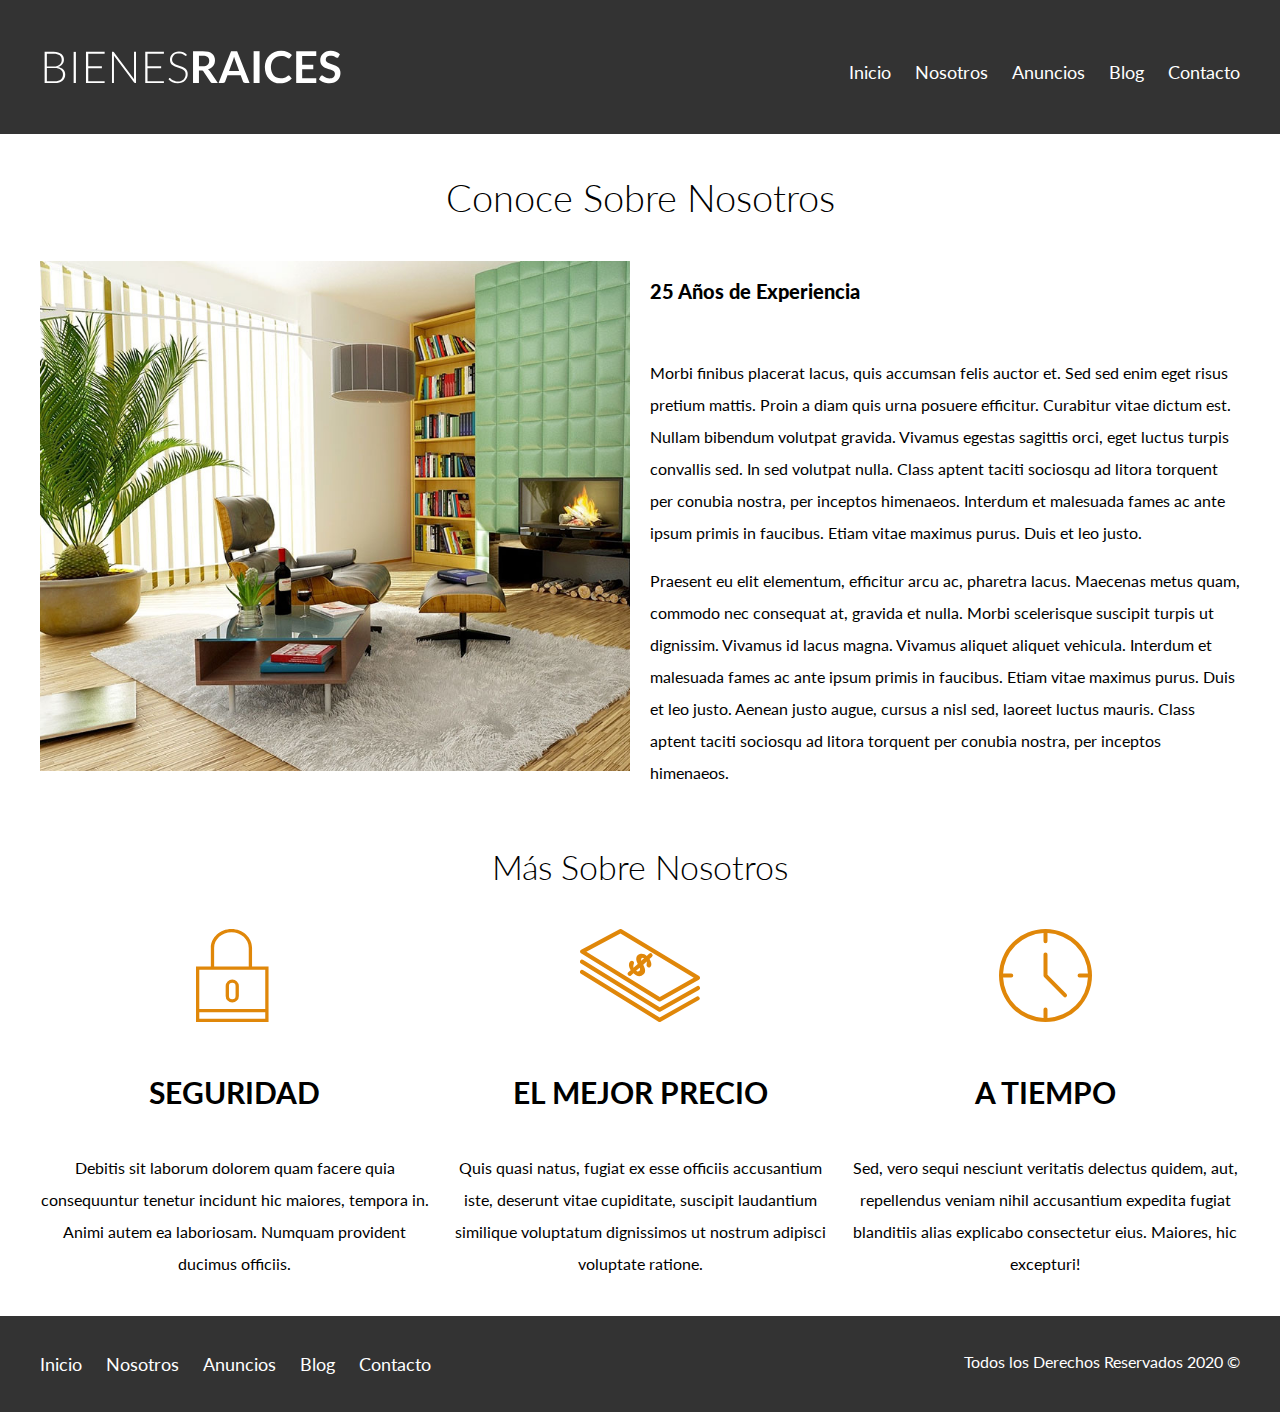
<file: nosotros.html>
<!DOCTYPE html>
<html lang="es">
    <head>
        <meta charset="UTF-8">
        <meta name="viewport" content="width=device-width, initial-scale=1.0">
        <meta http-equiv="X-UA/Compatible" content="ie=edge">
        <title>Nosotros</title>
        <link href="https://fonts.googleapis.com/css2?family=Lato:wght@300;400;700;900&display=swap" rel="stylesheet">
        <link rel="stylesheet" href="css/normalize.css">
        <link rel="stylesheet" href="css/styles.css">
    </head>
    <body>
        <header class="site-header">
            <div class="contenedor contenido-header">
                <div class="barra">
                    <a href="index.html">
                        <img src="img/logo.svg" alt="Logotipo de Bienes Raices">
                    </a>
                    <nav class="navegacion">
                        <a href="index.html">Inicio</a>
                        <a href="nosotros.html">Nosotros</a>
                        <a href="anuncios.html">Anuncios</a>
                        <a href="blog.html">Blog</a>
                        <a href="contacto.html">Contacto</a>
                    </nav>
                </div>
            </div>
        </header>

        <main class="contenedor">
            <h1 class="fw-300 centrar-texto">Conoce Sobre Nosotros</h1>
            <div class="contenido-nosotros">
                <div class="imagen">
                    <img src="img/nosotros.jpg" alt="Imagen Sobre Nosotros">
                </div>
                <div class="texto-nosotros">
                    <blockquote>25 Años de Experiencia</blockquote>
                    <p>Morbi finibus placerat lacus, quis accumsan felis auctor et. Sed sed enim eget risus pretium mattis. Proin a diam quis urna posuere efficitur. Curabitur vitae dictum est. Nullam bibendum volutpat gravida. Vivamus egestas sagittis orci, eget luctus turpis convallis sed. In sed volutpat nulla. Class aptent taciti sociosqu ad litora torquent per conubia nostra, per inceptos himenaeos. Interdum et malesuada fames ac ante ipsum primis in faucibus. Etiam vitae maximus purus. Duis et leo justo.</p>
                    <p>Praesent eu elit elementum, efficitur arcu ac, pharetra lacus. Maecenas metus quam, commodo nec consequat at, gravida et nulla. Morbi scelerisque suscipit turpis ut dignissim. Vivamus id lacus magna. Vivamus aliquet aliquet vehicula. Interdum et malesuada fames ac ante ipsum primis in faucibus. Etiam vitae maximus purus. Duis et leo justo. Aenean justo augue, cursus a nisl sed, laoreet luctus mauris. Class aptent taciti sociosqu ad litora torquent per conubia nostra, per inceptos himenaeos.</p>
                </div>
            </div>
        </main>

        <section class="contenedor seccion">
            <h2 class="fw-300 centrar-texto">Más Sobre Nosotros</h2>
            <div class="iconos-nosotros">
                <div class="icono">
                    <img src="img/icono1.svg" alt="Icono Seguridad">
                    <h3>Seguridad</h3>
                    <p>Debitis sit laborum dolorem quam facere quia consequuntur tenetur incidunt hic maiores, tempora in. Animi autem ea laboriosam. Numquam provident ducimus officiis.</p>
                </div>
                
                <div class="icono">
                    <img src="img/icono2.svg" alt="Icono Mejor Precio">
                    <h3>El Mejor Precio</h3>
                    <p>Quis quasi natus, fugiat ex esse officiis accusantium iste, deserunt vitae cupiditate, suscipit laudantium similique voluptatum dignissimos ut nostrum adipisci voluptate ratione.</p>
                </div>
                
                <div class="icono">
                    <img src="img/icono3.svg" alt="Icono a Tiempo">
                    <h3>A Tiempo</h3>
                    <p>Sed, vero sequi nesciunt veritatis delectus quidem, aut, repellendus veniam nihil accusantium expedita fugiat blanditiis alias explicabo consectetur eius. Maiores, hic excepturi!</p>
                </div>
            </div>
        </section>

        
        <footer class="site-footer seccion">
            <div class="contenedor contenedor-footer">
                <nav class="navegacion">
                    <a href="index.html">Inicio</a>
                    <a href="nosotros.html">Nosotros</a>
                    <a href="anuncios.html">Anuncios</a>
                    <a href="blog.html">Blog</a>
                    <a href="contacto.html">Contacto</a>
                </nav>
                <p class="copyright">Todos los Derechos Reservados 2020 &copy; </p>
            </div>
        </footer>

    </body>
</html>
</file>
<file: css/styles.css>
html {
    box-sizing: border-box;
    font-size: 62.5%; /* Reset para REMS - 62.5% = 10px de 16px */
}

*, *:before, *:after {
    box-sizing: inherit;
}

body {
    font-family: 'Lato', sans-serif;
    font-size: 1.6rem;
    line-height: 2;
}

/* Globales */
img {
    max-width: 100%;
}
.contenedor {
    max-width: 120rem; /* = 1200px */
    margin: 0 auto;
}

h1 {
    font-size: 3.8rem;
}

h2 {
    font-size: 3.4rem;
}

h3 {
    font-size: 3rem;
}

h4 {
    font-size: 2.6rem;
}

/* Utilidades */
.seccion {
    margin-top: 2rem;
    margin-bottom: 2rem;
}

.fw-300 {
    font-weight: 300;
}

.centrar-texto {
    text-align: center;
}

.d-block {
    display: block !important;
}

.contenido-centrado {
    max-width: 80rem;
}

/* Botones */
.boton {
    color: white;
    font-weight: 700;
    text-decoration: none;
    font-size: 1.8rem;
    padding: 1rem 3rem;
    /* A imagenes o enlaces si quiero darle un ancho o un margen uso inline-block */
    display: inline-block; 
    margin-top: 3rem;
    text-align: center;
    border: none;
}

.boton:hover {
    cursor: pointer;
}

.boton-amarillo {
    background-color: #E08709;
}

.boton-verde {
    background-color: #71B100;
}
/* Header */

.site-header {
    background-color: #333;
    padding: 1rem 0 3rem 0;
}

.site-header.inicio {
    background-image: url(../img/header.jpg);
    background-position: center center;
    background-size: cover;
    height: 100vh;
    min-height: 60rem;
} 

.contenido-header {
    display: flex;
    flex-direction: column;
    height: 100%;
    justify-content: space-between;
}

.contenido-header h1 {
    color: white;
    padding-bottom: 2rem;
    max-width: 60rem;
    line-height: 2;
}

.barra {
    display: flex;
    justify-content: space-between;
    align-items: center;
    padding-top: 3rem;
}

/* Navegación */

.navegacion a {
    color: #ffffff;
    text-decoration: none;
    font-size: 1.8rem; /* = 18px */
    margin-right: 2rem;
}

.navegacion a:hover {
    color: rgb(8, 121, 121);
}

.navegacion a:last-of-type {
    margin: 0;
}

/* Iconos Nosotros */

.iconos-nosotros {
    display: flex;
    justify-content: space-between;
}

.icono {
    flex-basis: calc(33.3% - 1rem); /* Resta a cada 33.3% el valor de 1rem */
    text-align: center;
}

.icono h3 {
    text-transform: uppercase;
}

/* Anuncios */

.contenedor-anuncios {
    display: flex;
    justify-content: space-between;
    flex-wrap: wrap;
}

.anuncio {
    flex: 0 0 calc(33.3% - 1rem); /* shorthand : Propiedad Abreviada */
    /* 
    flex-grow: 0;
    flex-shrink: 0;
    flex-basis: calc(33.3% - 1rem); 
    */
    border: 1px solid #b5b5b5;
    background-color: #f5f5f5;
    margin-bottom: 2rem;
}

.contenido-anuncio {
    padding: 2rem;
}

.contenido-anuncio h3, 
.contenido-anuncio p {
    margin: 0;
}

.precio {
    color: #71b100;
    font-weight: 700;
}

.iconos-caracteristicas {
    list-style: none;
    padding: 0;
    display: flex;
    justify-content: space-evenly;
    max-width: 50rem;
    flex: 1;
}

.iconos-caracteristicas li {
    /* flex: 1; */
    display: flex;
}

.iconos-caracteristicas li img{
    margin-right: 1em;
}

.ver-todas {
    display: flex;
    justify-content: flex-end;
}

/* Contacto Home */
.imagen-contacto {
    background-image: url(../img/encuentra.jpg);
    height: 40rem;
    background-position: center center;
    background-size: cover;
    display: flex;
    align-items: center;
}

.contenido-contacto {
    flex: 1;
    color: white;
}

.contenido-contacto p {
    font-size: 1.8rem;
}

/* Sección Inferior */

.seccion-inferior {
    display: flex;
    justify-content: space-between;
}

.seccion-inferior .blog {
    flex-basis: 60%;
}

.seccion-inferior .testimoniales {
    flex-basis: calc(40% - 2rem);
}

.entrada-blog {
    display: flex;
    justify-content: space-between;
    margin-bottom: 2rem;
}

.entrada-blog:last-of-type {
    margin-bottom: 0;
}

.entrada-blog .imagen {
    flex-basis: 40%;
}

.entrada-blog .texto-entrada {
    flex-basis: calc(60% - 3rem)
}

.texto-entrada a {
    color: black;
    text-decoration: none;
}

.texto-entrada h4 {
    margin: 0;
    line-height: 1.4;
}

.texto-entrada h4::after {
    content: "";
    display: block;
    width: 15rem;
    height: .5rem;
    background-color: #71b100;
    margin-top: 1rem;
}

.texto-entrada span {
    color: #E08709;
}

/* Testimoniales */

.testimonial {
    background-color: #71b100;
    font-size: 2.4rem;
    padding: 2rem;
    color: white;
    border-radius: 2rem;
}

.testimonial p {
    text-align: right;
}

.testimonial blockquote::before {
    content: "";
    background-image: url(../img/comilla.svg);
    width: 4rem;
    height: 4rem;
    position: absolute;
    left: -2rem;
}

.testimonial blockquote {
    position: relative;
    padding-left: 5rem;
}

/* Footer */

.site-footer {
    background-color: #333;
    margin: 0;
}

.contenedor-footer {
    padding: 3rem 0;
    display: flex;
    justify-content: space-between;
}

.copyright {
    margin: 0;
    color: white;
}

/* *** INTERNAS *** */

/* ** Nosotros ** */

.contenido-nosotros {
    display: grid;
    /* 
    grid-template-columns: 1fr 1fr;
    grid-template-columns: repeat(2, 50%);
    grid-template-columns: 50% 50%;
    */
    grid-template-columns: repeat(2, 1fr); 
    grid-column-gap: 2rem;
}

.texto-nosotros blockquote {
    font-weight: 900;
    font-size: 2rem;
    margin: 0;
    padding: 1rem 0 3rem 0;
}

/* ** Anuncio ** */
.resumen-propiedad {
    display: flex;
    justify-content: space-between;
    align-items: center;
}

/* ** Contacto ** */

.contacto p {
    font-size: 1.5rem;
    color: #4F4F4F;
    margin: 2rem 0 0 0;
}

legend {
    font-size: 2rem;
    color: #4F4F4F;
}

label {
    display: block;
    font-weight: 700;
    text-transform: uppercase;

}

input:not([type="submit"]), 
textarea, 
select {
    padding: 1rem;
    display: block;
    width: 100%;
    background-color: #e1e1e1;
    margin-bottom: 2rem;
    border: none;
    border-radius: 1rem;
}

select {
    -webkit-appearance: none;
    appearance: none;
}

.forma-contacto {
    max-width: 30rem;
    display: flex;
    justify-content: space-between;
    align-items: center;
}


input[type="radio"] {
    width: auto;
    margin: 0;
}
</file>
